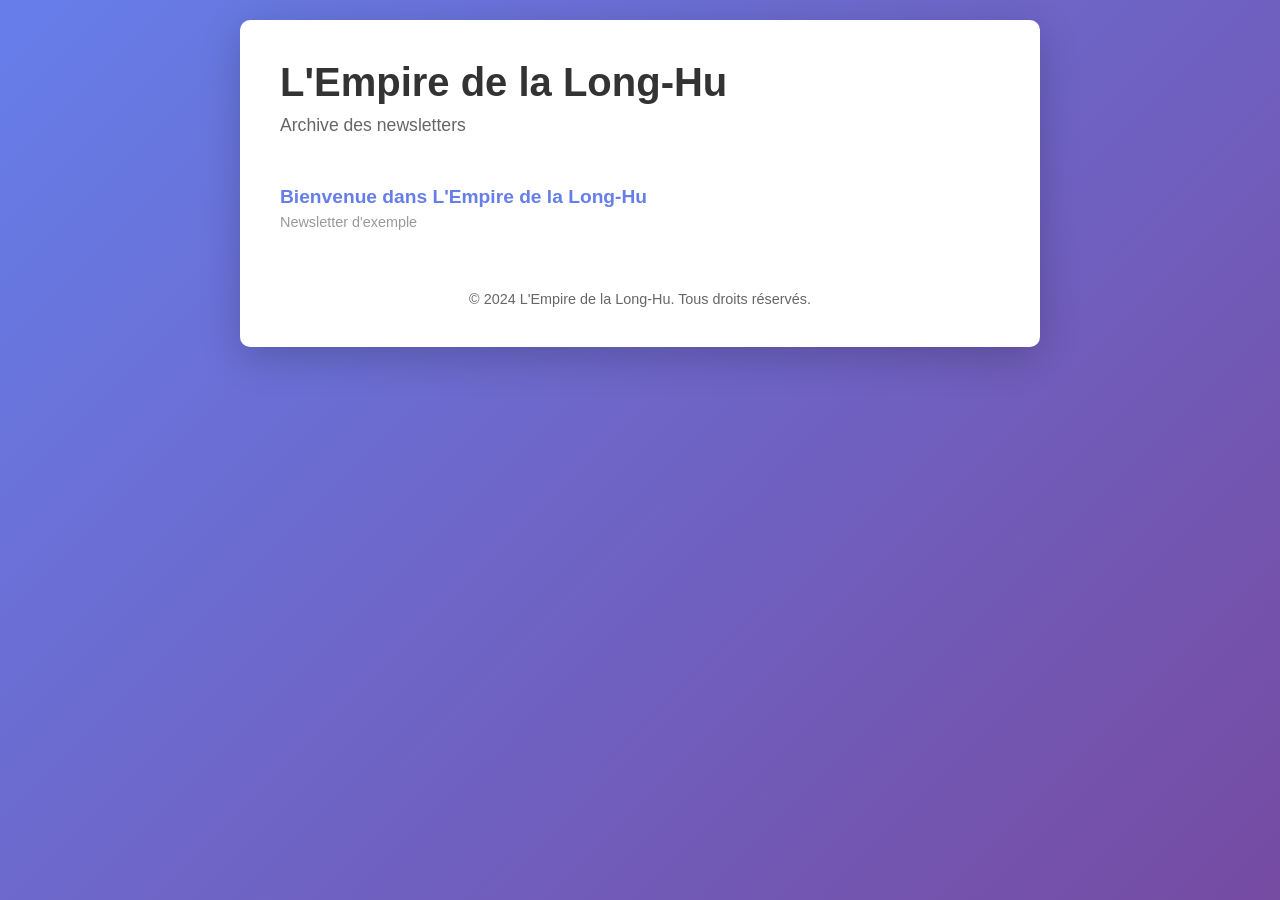
<file: docs/index.html>
<!DOCTYPE html>
<html lang="fr">
<head>
    <meta charset="UTF-8">
    <meta name="viewport" content="width=device-width, initial-scale=1.0">
    <title>L'Empire de la Long-Hu - Newsletter Archive</title>
    <style>
        * {
            margin: 0;
            padding: 0;
            box-sizing: border-box;
        }
        
        body {
            font-family: 'Segoe UI', Tahoma, Geneva, Verdana, sans-serif;
            background: linear-gradient(135deg, #667eea 0%, #764ba2 100%);
            min-height: 100vh;
            padding: 20px;
        }
        
        .container {
            max-width: 800px;
            margin: 0 auto;
            background: white;
            border-radius: 10px;
            box-shadow: 0 10px 40px rgba(0,0,0,0.2);
            padding: 40px;
        }
        
        h1 {
            color: #333;
            margin-bottom: 10px;
            font-size: 2.5em;
        }
        
        .subtitle {
            color: #666;
            margin-bottom: 30px;
            font-size: 1.1em;
        }
        
        .newsletter-list {
            list-style: none;
        }
        
        .newsletter-item {
            border-bottom: 1px solid #eee;
            padding: 20px 0;
            transition: background-color 0.3s;
        }
        
        .newsletter-item:hover {
            background-color: #f9f9f9;
            padding-left: 10px;
            margin-left: -10px;
            padding-right: 10px;
            margin-right: -10px;
        }
        
        .newsletter-item:last-child {
            border-bottom: none;
        }
        
        .newsletter-link {
            color: #667eea;
            text-decoration: none;
            font-size: 1.2em;
            font-weight: bold;
            display: block;
            margin-bottom: 5px;
        }
        
        .newsletter-link:hover {
            text-decoration: underline;
        }
        
        .newsletter-date {
            color: #999;
            font-size: 0.9em;
        }
        
        .no-newsletters {
            text-align: center;
            padding: 40px;
            color: #999;
        }
        
        footer {
            margin-top: 40px;
            text-align: center;
            color: #666;
            font-size: 0.9em;
        }
    </style>
</head>
<body>
    <div class="container">
        <h1>L'Empire de la Long-Hu</h1>
        <p class="subtitle">Archive des newsletters</p>
        
        <ul class="newsletter-list" id="newsletterList">
            <!-- Newsletters will be listed here -->
            <li class="newsletter-item">
                <a href="newsletters/sample.html" class="newsletter-link">Bienvenue dans L'Empire de la Long-Hu</a>
                <span class="newsletter-date">Newsletter d'exemple</span>
            </li>
        </ul>
        
        <footer>
            <p>&copy; 2024 L'Empire de la Long-Hu. Tous droits réservés.</p>
        </footer>
    </div>
</body>
</html>
</file>
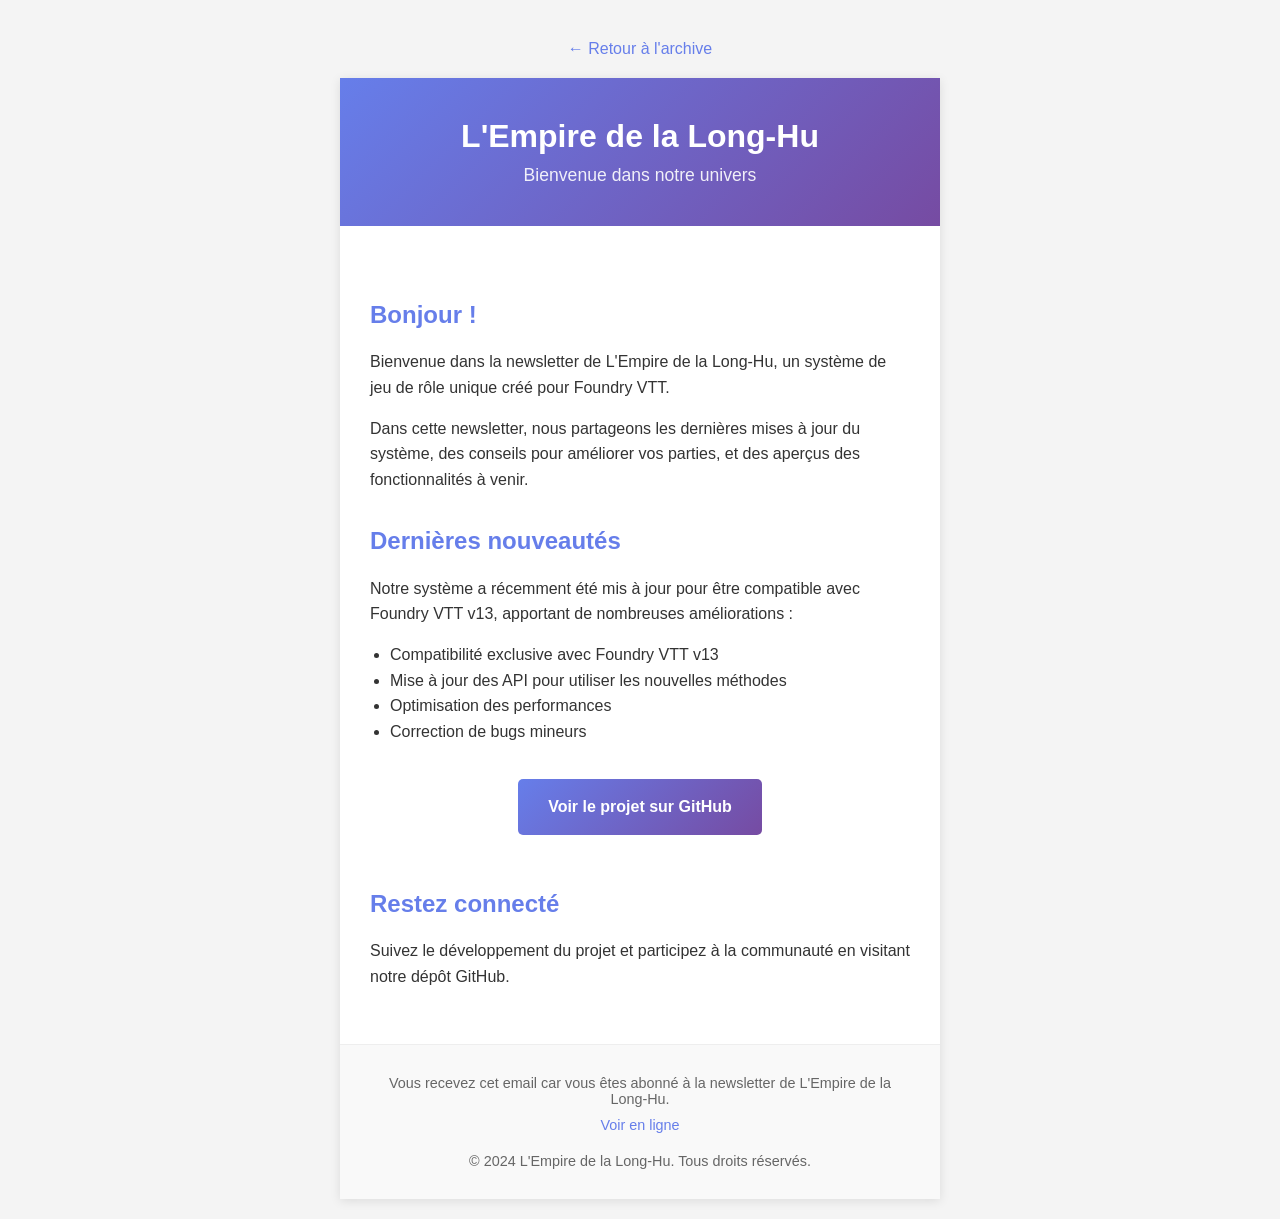
<file: docs/newsletters/sample.html>
<!DOCTYPE html>
<html lang="fr">
<head>
    <meta charset="UTF-8">
    <meta name="viewport" content="width=device-width, initial-scale=1.0">
    <title>L'Empire de la Long-Hu - Newsletter</title>
    <style>
        * {
            margin: 0;
            padding: 0;
            box-sizing: border-box;
        }
        
        body {
            font-family: 'Segoe UI', Tahoma, Geneva, Verdana, sans-serif;
            background-color: #f4f4f4;
            padding: 20px;
        }
        
        .email-container {
            max-width: 600px;
            margin: 0 auto;
            background-color: white;
            box-shadow: 0 2px 10px rgba(0,0,0,0.1);
        }
        
        .header {
            background: linear-gradient(135deg, #667eea 0%, #764ba2 100%);
            color: white;
            padding: 40px 20px;
            text-align: center;
        }
        
        .header h1 {
            font-size: 2em;
            margin-bottom: 10px;
        }
        
        .header p {
            font-size: 1.1em;
            opacity: 0.9;
        }
        
        .content {
            padding: 40px 30px;
            line-height: 1.6;
            color: #333;
        }
        
        .content h2 {
            color: #667eea;
            margin-top: 30px;
            margin-bottom: 15px;
        }
        
        .content p {
            margin-bottom: 15px;
        }
        
        .cta-button {
            display: inline-block;
            background: linear-gradient(135deg, #667eea 0%, #764ba2 100%);
            color: white;
            padding: 15px 30px;
            text-decoration: none;
            border-radius: 5px;
            margin: 20px 0;
            font-weight: bold;
        }
        
        .cta-button:hover {
            opacity: 0.9;
        }
        
        .footer {
            background-color: #f9f9f9;
            padding: 30px;
            text-align: center;
            color: #666;
            font-size: 0.9em;
            border-top: 1px solid #eee;
        }
        
        .footer a {
            color: #667eea;
            text-decoration: none;
        }
        
        .footer a:hover {
            text-decoration: underline;
        }
        
        .back-link {
            display: block;
            text-align: center;
            margin: 20px 0;
            color: #667eea;
            text-decoration: none;
        }
        
        .back-link:hover {
            text-decoration: underline;
        }
    </style>
</head>
<body>
    <a href="https://amilcarjoao.github.io/empire-long-hu/" class="back-link">← Retour à l'archive</a>
    
    <div class="email-container">
        <div class="header">
            <h1>L'Empire de la Long-Hu</h1>
            <p>Bienvenue dans notre univers</p>
        </div>
        
        <div class="content">
            <h2>Bonjour !</h2>
            
            <p>Bienvenue dans la newsletter de L'Empire de la Long-Hu, un système de jeu de rôle unique créé pour Foundry VTT.</p>
            
            <p>Dans cette newsletter, nous partageons les dernières mises à jour du système, des conseils pour améliorer vos parties, et des aperçus des fonctionnalités à venir.</p>
            
            <h2>Dernières nouveautés</h2>
            
            <p>Notre système a récemment été mis à jour pour être compatible avec Foundry VTT v13, apportant de nombreuses améliorations :</p>
            
            <ul style="margin-left: 20px; margin-bottom: 15px;">
                <li>Compatibilité exclusive avec Foundry VTT v13</li>
                <li>Mise à jour des API pour utiliser les nouvelles méthodes</li>
                <li>Optimisation des performances</li>
                <li>Correction de bugs mineurs</li>
            </ul>
            
            <p style="text-align: center;">
                <a href="https://github.com/amilcarjoao/empire-long-hu" class="cta-button">Voir le projet sur GitHub</a>
            </p>
            
            <h2>Restez connecté</h2>
            
            <p>Suivez le développement du projet et participez à la communauté en visitant notre dépôt GitHub.</p>
        </div>
        
        <div class="footer">
            <p>Vous recevez cet email car vous êtes abonné à la newsletter de L'Empire de la Long-Hu.</p>
            <p style="margin-top: 10px;">
                <a href="https://amilcarjoao.github.io/empire-long-hu/">Voir en ligne</a>
            </p>
            <p style="margin-top: 20px;">&copy; 2024 L'Empire de la Long-Hu. Tous droits réservés.</p>
        </div>
    </div>
</body>
</html>
</file>
